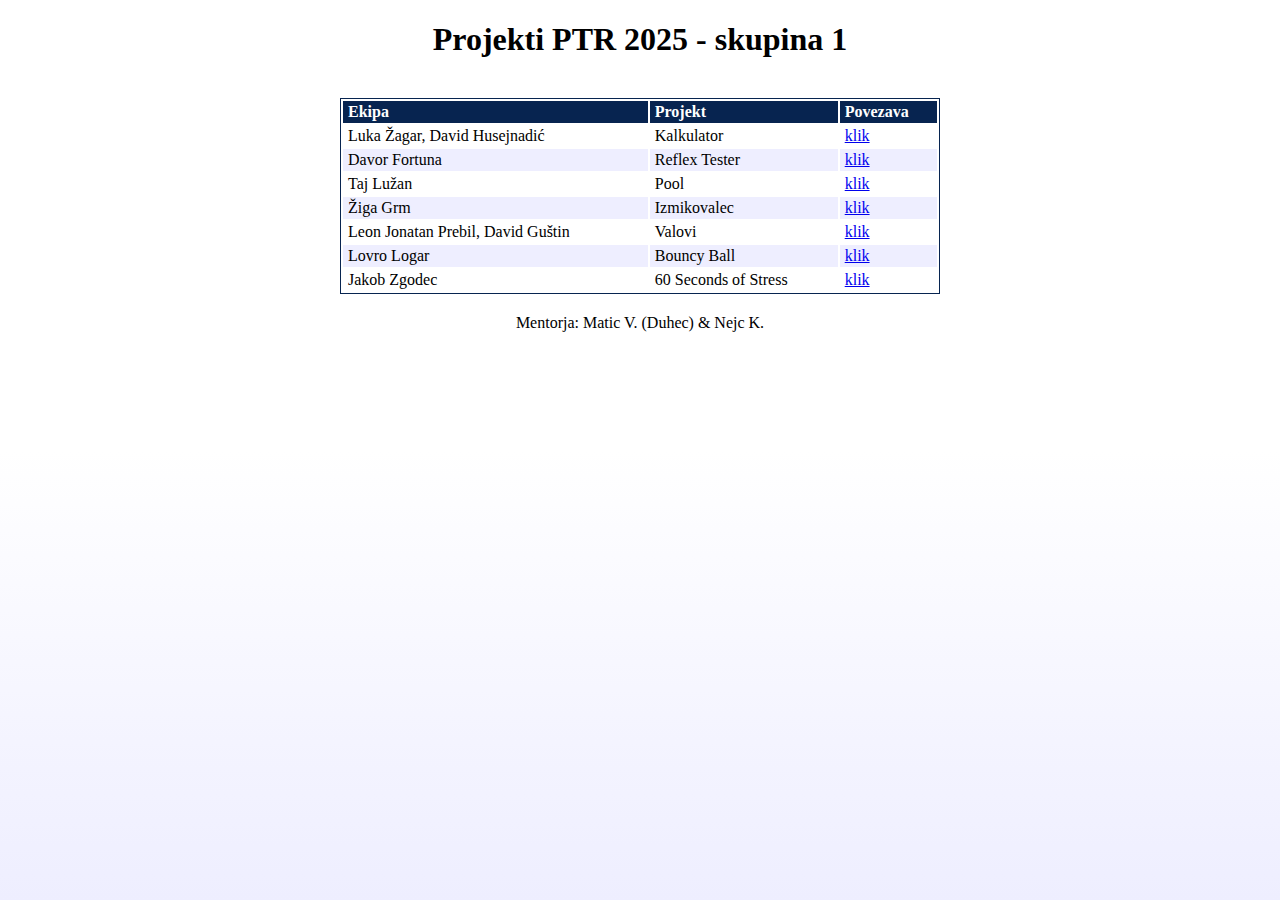
<file: index.html>
<!DOCTYPE html>
<html>
<head>
    <meta charset='utf-8'>
    <title>Projekti PTR 2025 začetna</title>
    <link rel="stylesheet" href="styles.css" />
</head>
<body>
    <h1>Projekti PTR 2025 - skupina 1</h1>
    <br />
    <table>
        <tr>
            <td>Ekipa</td>
            <td>Projekt</td>
            <td>Povezava</td>
        </tr>
        <tr>
            <td>Luka Žagar, David Husejnadić</td>
            <td>Kalkulator</td>
            <td><a href="https://lukazagar3.github.io/Tabor-Gorenje/Kalkulator/index2.html">klik</a></td>
        </tr>
        <tr>
            <td>Davor Fortuna</td>
            <td>Reflex Tester</td>
            <td><a href="https://davorfortuna.github.io/reflex_tester/naloge/index.html">klik</a></td>
        </tr>
        <tr>
            <td>Taj Lužan</td>
            <td>Pool</td>
            <td><a href="https://tajko10.github.io/PTR-pool-igra/">klik</a></td>
        </tr>
        <tr>
            <td>Žiga Grm</td>
            <td>Izmikovalec</td>
            <td><a href="http://sliperdonkei.github.io/Izmikovalec/">klik</a></td>
        </tr>
        <tr>
            <td>Leon Jonatan Prebil, David Guštin</td>
            <td>Valovi</td>
            <td><a href="https://daguds22.github.io/valovi/">klik</a></td>
        </tr>
        <tr>
            <td>Lovro Logar</td>
            <td>Bouncy Ball</td>
            <td><a href="https://hotmail-1.github.io/game/">klik</a></td>
        </tr>
        <tr>
            <td>Jakob Zgodec</td>
            <td>60 Seconds of Stress</td>
            <td><a href="https://jakob787.github.io/60secondGame/part6%202.html">klik</a></td>
        </tr>
    </table>

    <div class="mentors">
        Mentorja: Matic V. (Duhec) & Nejc K.
    </div>
</body>
</html>
</file>
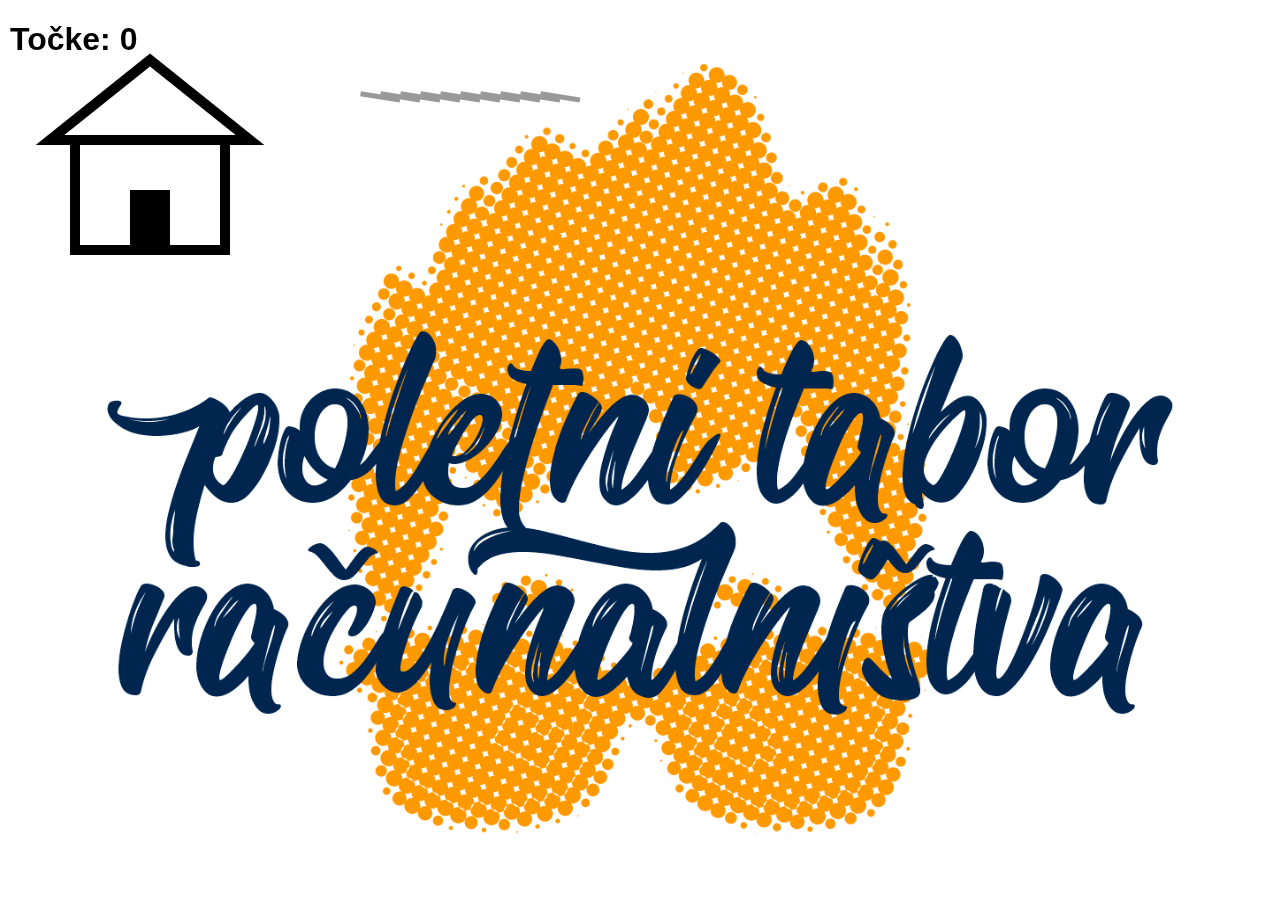
<file: igra/index.html>
<!DOCTYPE html>
<html>
<head>
  <script src="main.js"></script>
  <meta charset='utf-8'>
  <style>
    html,body {
      margin: 0;
      padding: 0;
      border: 0;
      overflow: hidden;
    }
  </style>
</head>
<body>
  <canvas id="canvas" width="300" height="300"></canvas>
</body>
</html>
</file>
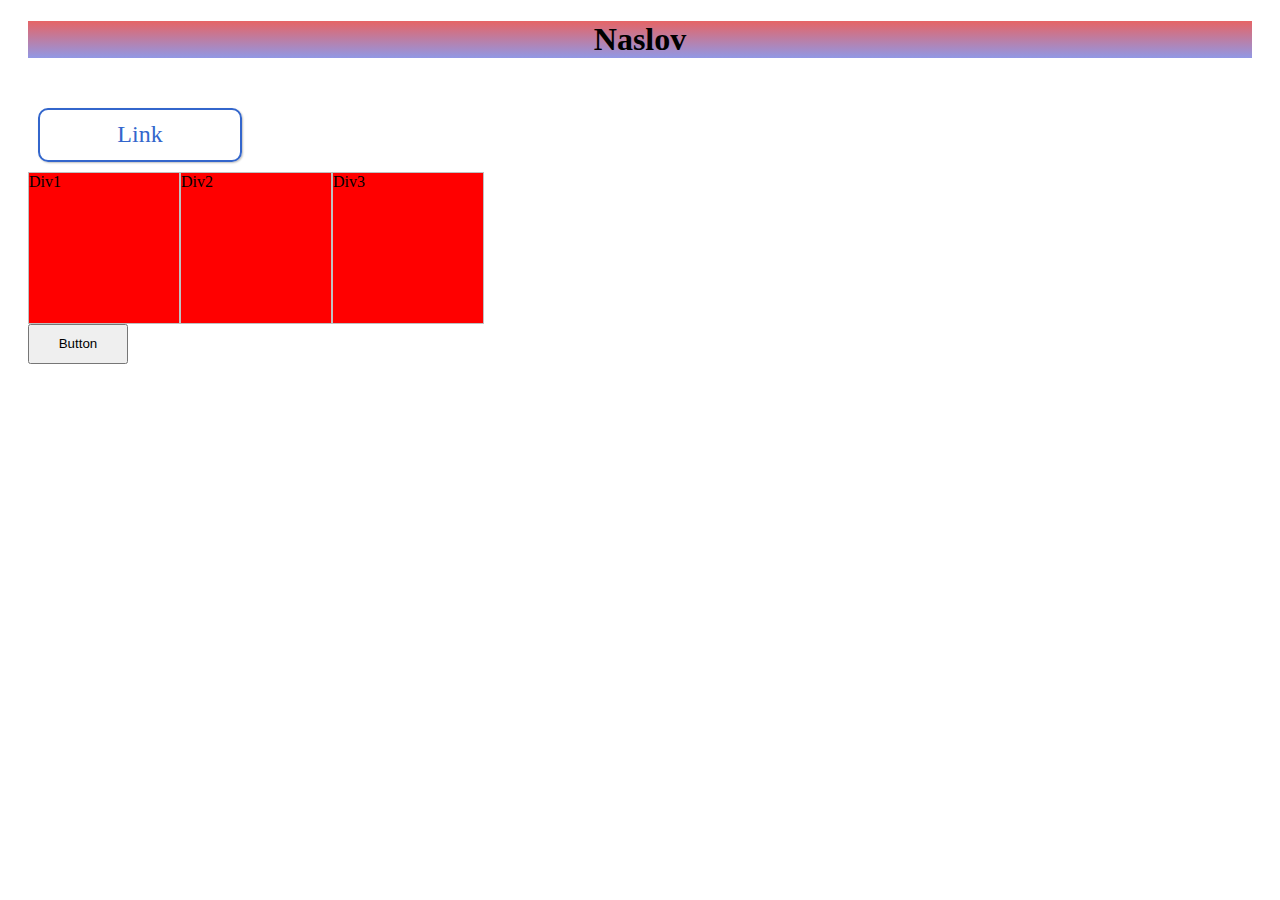
<file: naloge/index.html>
<!DOCTYPE html>
<html>
<head>
    <script src="nalogeOgrevanje.js"></script>
    <meta charset='utf-8'>
    <style>
        body {
            padding: 0 20px;
            background: url(https://i.dell.com/sites/csimages/App-Merchandizing_esupport_flatcontent_global_Images/all/bluescreen.png);
            background-size: contain;
            background-repeat: no-repeat;
        }
        .lepLink {
            color: #3366cc;
            text-decoration: none;
            font-size: 24px;
            font-weight: bold;
        }
        .lepLink:hover {
            color: #6699ff;
        }
        h1 { text-align: center; }
        .itemList {
            display: flex;
            flex-direction: row;
            flex-wrap: wrap;
        }
        .item {
            border: silver solid 1px;
            min-width: 150px;
            min-height: 150px;
            background-color: red;
        }
        .button {
            width: 100px;
            height: 40px;
        }
        .buttonLink {
            border: #3366cc solid 2px;
            width: 200px;
            height: 50px;
            align-items: center;
            justify-content: center;
            display: flex;
            text-decoration: none;
            color: #3366cc;
            border-radius: 10px;
            margin: 10px;
            box-shadow: 1px 1px 2px silver;
            font-size: 24px;
            background-color: #ffffffc0;
        }
        .buttonLink:hover {
            color: #6699ff;
            border-color: #6699ff;
        }
        .buttonLink:active {
            color: red;
        }
        h1 {
            background: linear-gradient(#e66465, #9198e5);
        }
    </style>
</head>
<body>
    <h1>Naslov</h1>
    <br />
    <a href="https://google.com" class="buttonLink">Link</a>

    <div class="itemList">
        <div class="item">Div1</div>
        <div class="item">Div2</div>
        <div class="item">Div3</div>
    </div>
    <button class="button" onclick="(function() { 
        //document.getElementsByClassName('item')[0].style.opacity = 0.5; 
        location.href = 'https://google.com';
    })()">Button</button>
</body>
</html>
</file>
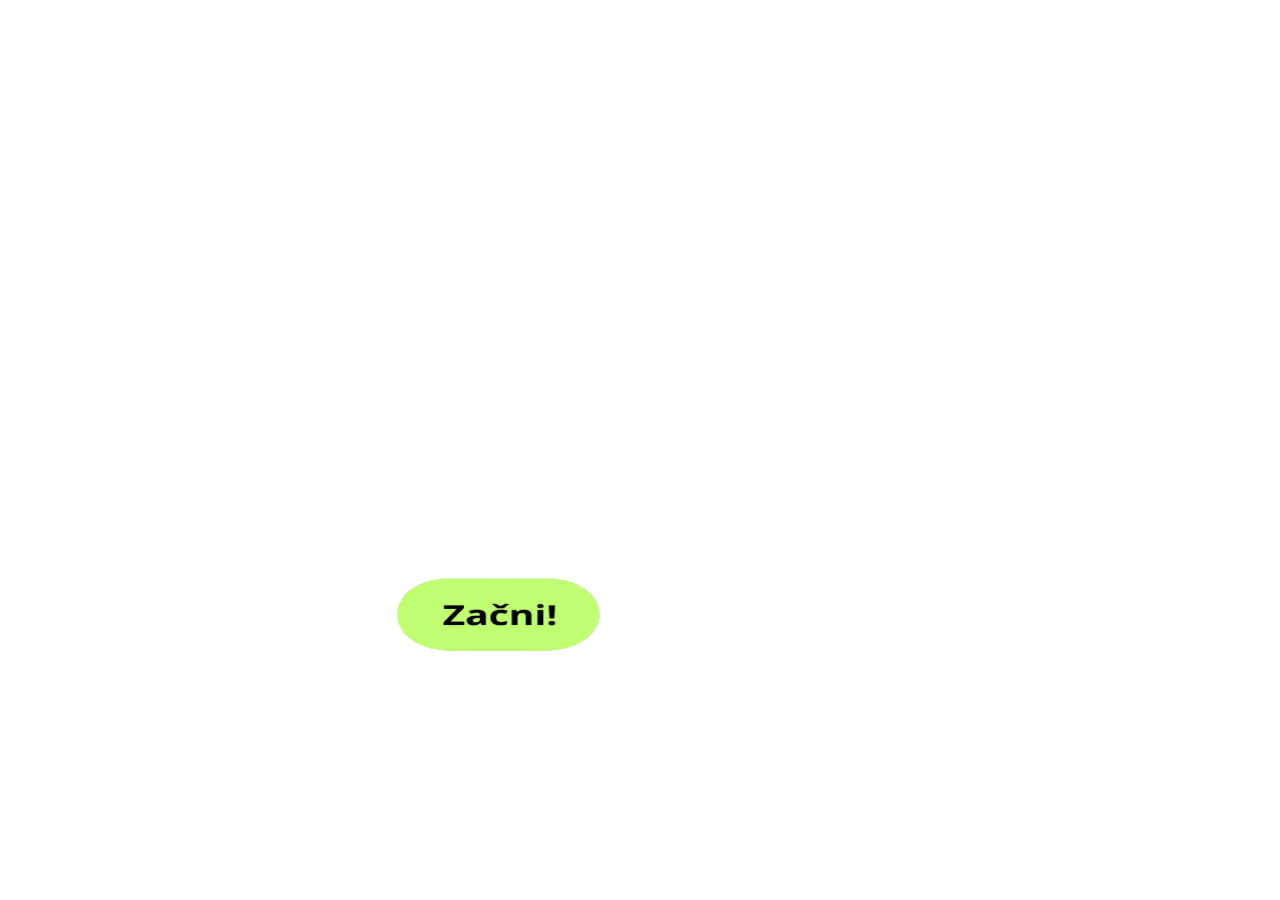
<file: projects/benjamin-s/index.html>
<!DOCTYPE html>
<html>
<head>
    <meta charset='utf-8'>
    <style>
        html, body {
            padding: 0;
            margin: 0;
            overflow: hidden;
        }
    </style>
</head>
<body>
    <canvas id="canvas" width="1500" height="800"></canvas>

    <script src="igrca.js"></script>

</body>
</html>
</file>
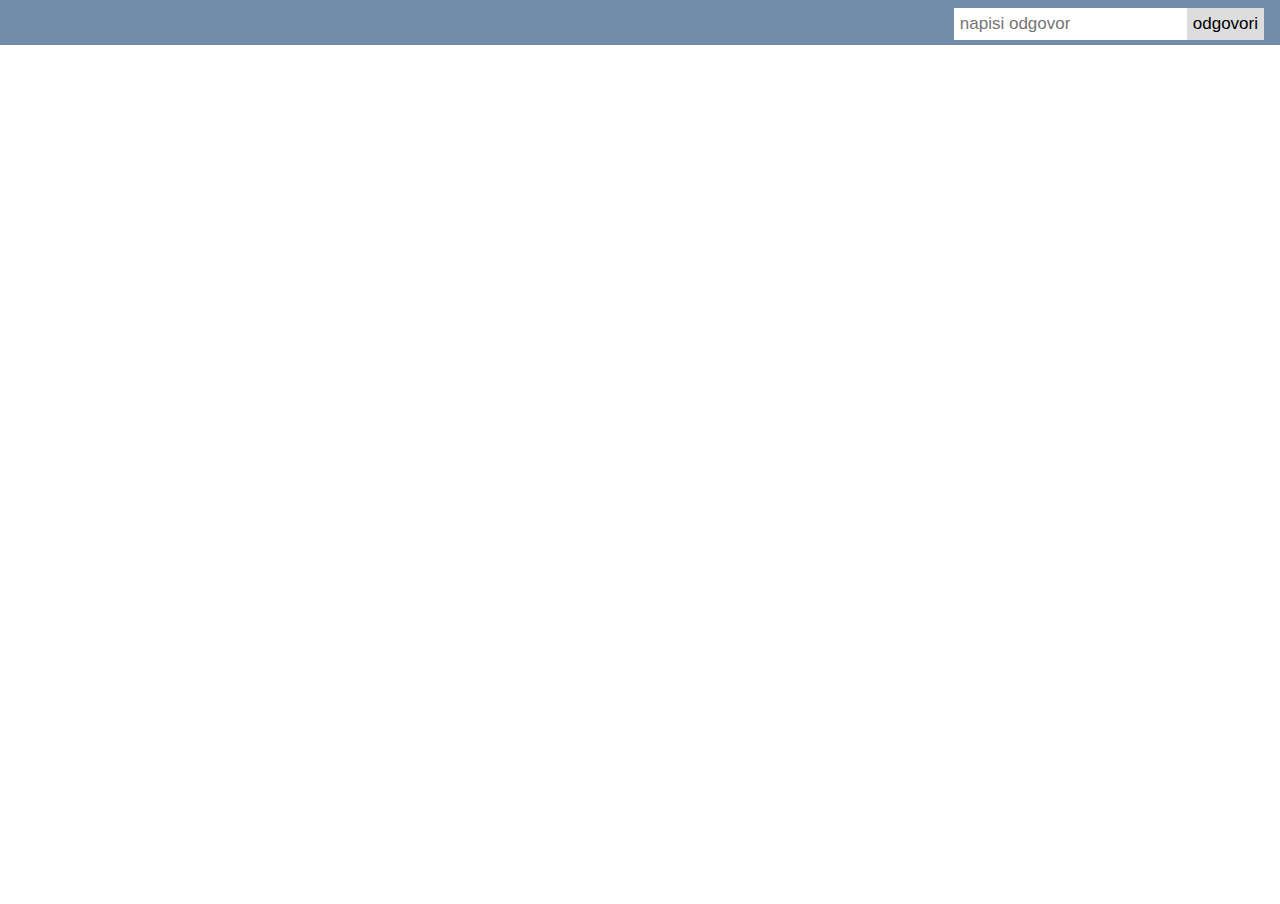
<file: projects/jure-r/index.html>
<!DOCTYPE html>
<html>
<head>
<meta name="viewport" content="width=device-width, initial-scale=1">
<style>
* {box-sizing: border-box;}

body {
  margin: 0;
  font-family: Arial, Helvetica, sans-serif;
  overflow: hidden;
  
}

.topnav {
  background-color: #748cab;
  position: absolute;
  top: 0;
  left: 0;
  right: 0;
  padding-bottom: 5px;
}

.topnav a {
  float: left;
  display: block;
  color: #e9e9e9;
  text-align: center;
  padding: 14px 16px;
  text-decoration: none;
  font-size: 17px;
}



.topnav .search-container {
  float: right;
  
}

.topnav input[type=text] {
  padding: 6px;
  margin-top: 8px;
  font-size: 17px;
  border: none;
  
}

.topnav .search-container button {
  float: right;
  padding: 6px;
  margin-top: 8px;
  margin-right: 16px;
  background: #ddd;
  font-size: 17px;
  border: none;
  cursor: pointer;
}

.topnav .search-container button:hover {
  background: #e9e9e9;
}


</style>
</head>
<body>

<div class="topnav">
  <div class="search-container">

    <input type="text" placeholder="napisi odgovor" name="search" id="odgovor">
    <button type="odgovori" onclick="odgovori()">odgovori</button>
  </div>
</div>

<canvas id="canvas">/<canvas>

<script src="main.js"></script>

</body>
</html>
</file>
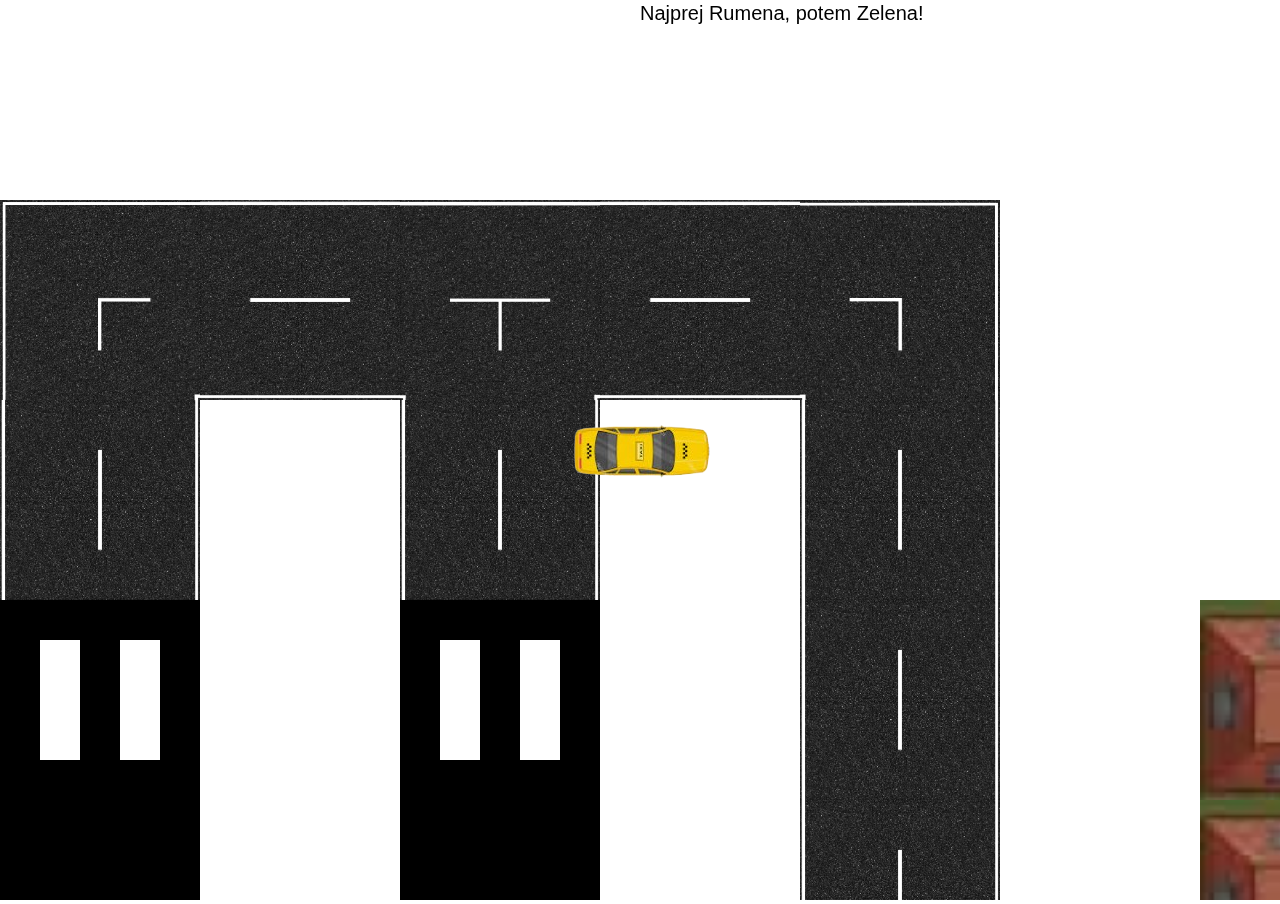
<file: projects/matic-p/index.html>
<!DOCTYPE html>
<html>
<head>
  <title>Taxi</title>
  <script src="TaksistUpdated.js"></script>
  <style>
    html,body{
      margin:0;
      padding:0;
      overflow:hidden;
    }
  </style>

</head>
<body>
  <canvas id="myCanvas" width="1000" height="1000"></canvas>
</body>
</html>
</file>
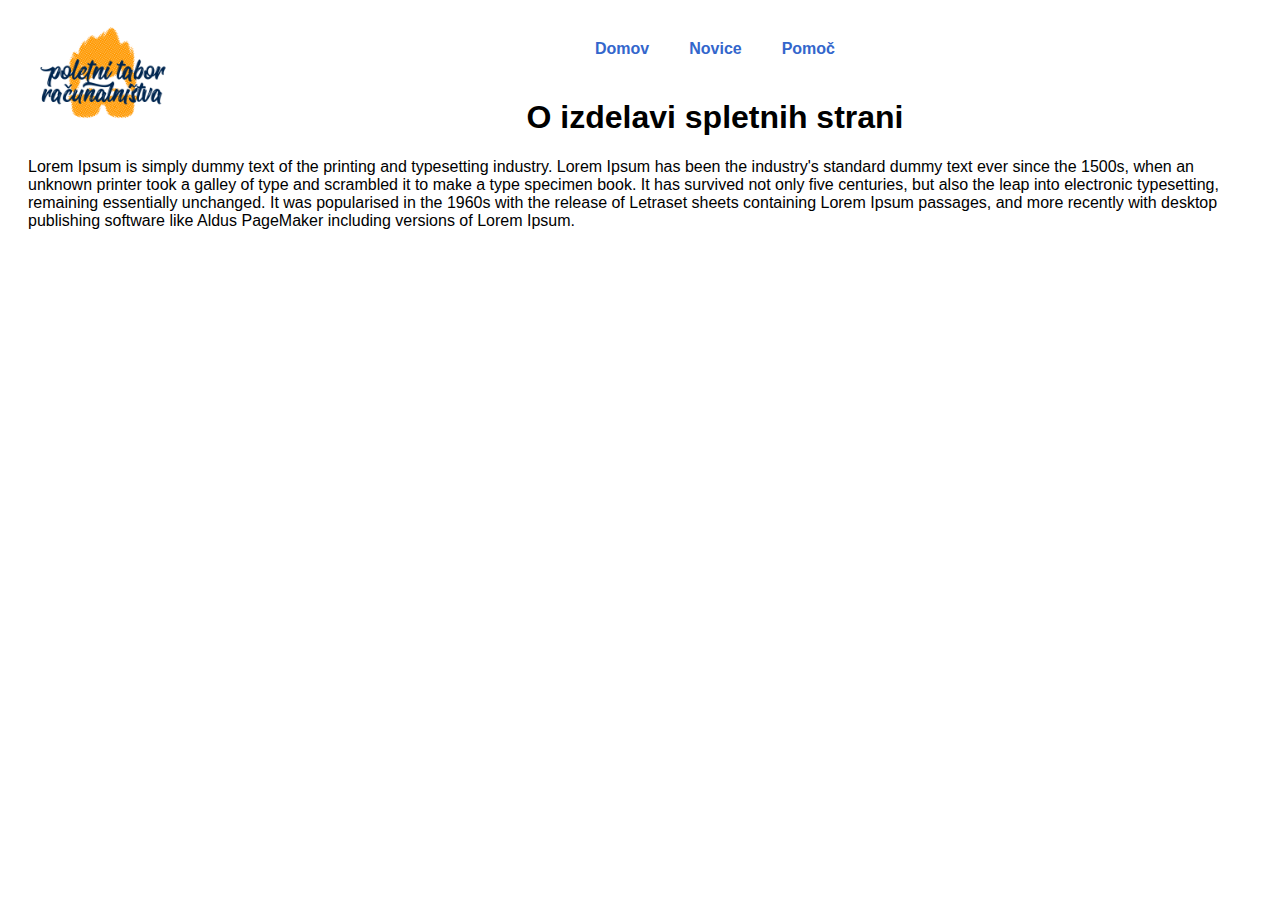
<file: naloge/index2.html>
<!DOCTYPE html>
<html>
<head>
    <meta charset='utf-8'>
    <link rel="stylesheet" href="styles.css">
</head>
<body>
    <div class="wrap">
        <img class="logo" src="logo.png" />

        <div class="topMenu">
            <div class="menuItem" data-page="page-home">Domov</div>
            <div class="menuItem" data-page="page-news">Novice</div>
            <div class="menuItem" data-page="page-help">Pomoč</div>
        </div>

        <div class="content">
            <div class="page page-home" style="display: block">
                <h1>O izdelavi spletnih strani</h1>
                <div class="text">
                    Lorem Ipsum is simply dummy text of the printing and typesetting industry. Lorem Ipsum has been the industry's standard dummy text ever since the 1500s, when an unknown printer took a galley of type and scrambled it to make a type specimen book. It has survived not only five centuries, but also the leap into electronic typesetting, remaining essentially unchanged. It was popularised in the 1960s with the release of Letraset sheets containing Lorem Ipsum passages, and more recently with desktop publishing software like Aldus PageMaker including versions of Lorem Ipsum.
                </div>
            </div>
            <div class="page page-news">
                <h1>Novice</h1>
                <div class="text">
                    Začeli smo s Poletnim taborom računalništva 2025!
                </div>
            </div>
            <div class="page page-help">
                <h1>Pomoč</h1>
                <div class="text">
                    Za pomoč pokliči Anjo.
                </div>
            </div>
        </div>
    </div>
    <script src="index2.js"></script>
</body>
</html>
</file>
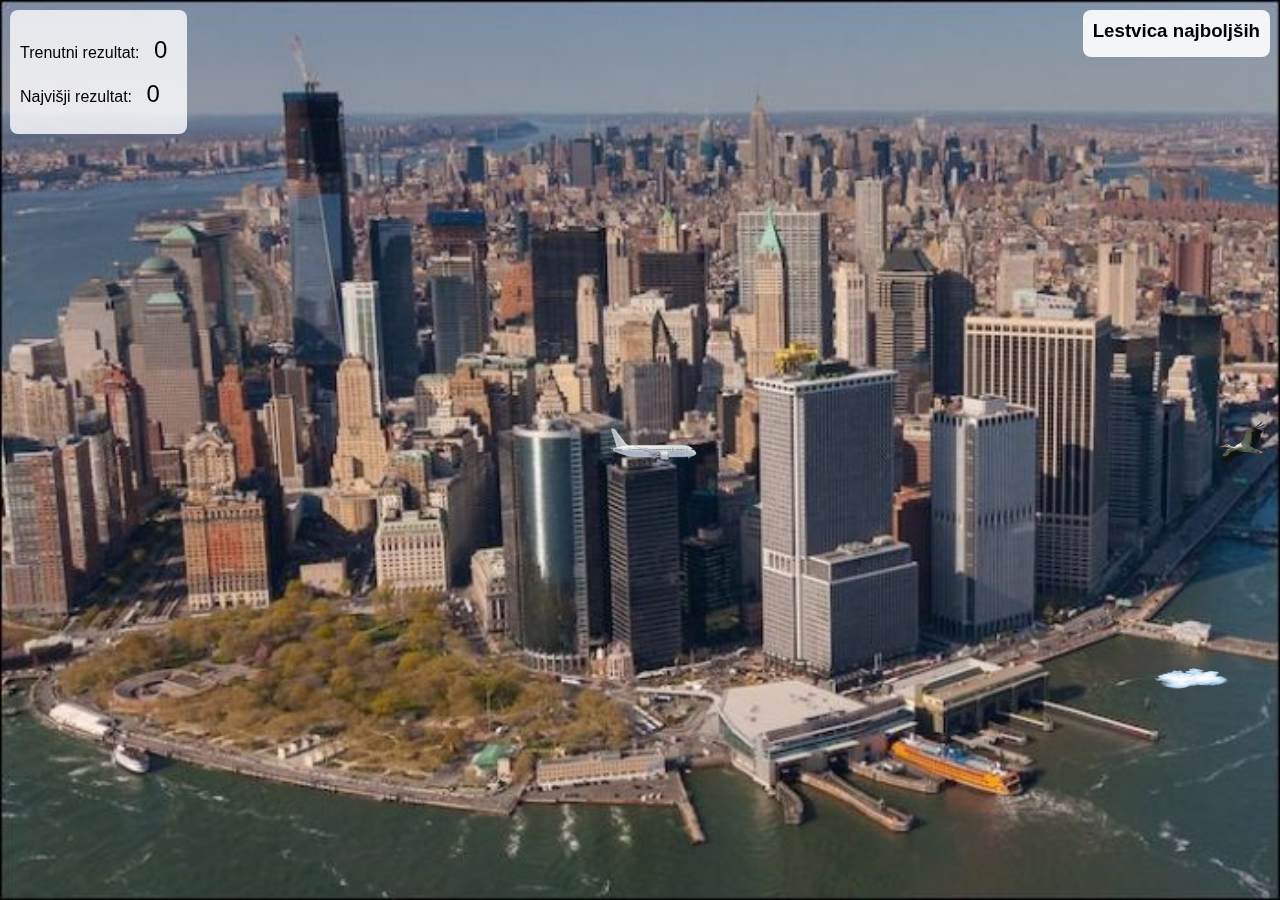
<file: projects/lojze-k/igra2.html>
<!DOCTYPE html>
<html lang="sl">
<head>
  <meta charset="UTF-8">
  <title>Let z letalom</title>
  <style>
    body {
      margin: 0;
      overflow: hidden;
      font-family: sans-serif;
    }
    canvas {
      display: block;
      background: #44f3a1;
    }
    #score, #Highscore {
      font-size: 24px;
      margin: 10px;
    }
    #LeaderboardContainer {
      position: absolute;
      top: 10px;
      right: 10px;
      background: rgba(255,255,255,0.9);
      padding: 10px;
      border-radius: 8px;
    }
    #LeaderboardContainer h3 {
      margin: 0 0 5px;
    }
    #Leaderboard {
      list-style: decimal;
      margin: 0;
      padding-left: 20px;
    }
  </style>
</head>
<body>
  <div style="position:absolute;top:10px;left:10px;background:rgba(255,255,255,0.8);padding:10px;border-radius:8px;">
    <p>Trenutni rezultat: <span id="score">0</span></p>
    <p>Najvišji rezultat: <span id="Highscore">0</span></p>
  </div>

  <div id="LeaderboardContainer">
    <h3>Lestvica najboljših</h3>
    <ol id="Leaderboard"></ol>
  </div>

  <canvas id="gameCanvas"></canvas>

<script>
const canvas = document.getElementById("gameCanvas");
const ctx = canvas.getContext("2d");

canvas.width = window.innerWidth;
canvas.height = window.innerHeight;

window.onresize = () => {
  canvas.width = window.innerWidth;
  canvas.height = window.innerHeight;
};

const backgroundImage = new Image();
backgroundImage.src = "new_yo28.jpg";

const planeImage = new Image();
planeImage.src = "plane.png";

const cloudImage = new Image();
cloudImage.src = "cloud.png";

const checkpointsImage = new Image();
checkpointsImage.src = "bird.png";

const pointSound = new Audio("https://www.soundjay.com/button/beep-07.wav");
let soundEnabled = false;

let gameOver = false;
let restartButton;

let plane = {
  x: canvas.width / 2 - 32,
  y: canvas.height / 2 - 32,
  width: 90,
  height: 60,
  speed: 5
};

let keys = {};
let clouds = [];
let checkpoints = [];

let score = 0;
let highScore = localStorage.getItem("HighScore") ? parseInt(localStorage.getItem("HighScore")) : 0;
document.getElementById("Highscore").textContent = highScore;

let leaderboard = JSON.parse(localStorage.getItem("Leaderboard")) || [];

function updateLeaderboardDisplay() {
  const el = document.getElementById("Leaderboard");
  el.innerHTML = "";
  leaderboard.sort((a, b) => b.score - a.score).slice(0, 5).forEach(entry => {
    const li = document.createElement("li");
    li.textContent = `${entry.name}: ${entry.score}`;
    el.appendChild(li);
  });
}

function addToLeaderboard(name, score) {
  leaderboard.push({ name, score });
  leaderboard.sort((a, b) => b.score - a.score);
  leaderboard = leaderboard.slice(0, 5);
  localStorage.setItem("Leaderboard", JSON.stringify(leaderboard));
  updateLeaderboardDisplay();
}

document.addEventListener("keydown", (e) => {
  keys[e.key.toLowerCase()] = true;
  if (!soundEnabled) {
    pointSound.play().catch(() => {});
    soundEnabled = true;
  }
});

document.addEventListener("keyup", (e) => {
  keys[e.key.toLowerCase()] = false;
});

function spawnCloud() {
  clouds.push({
    x: canvas.width,
    y: Math.random() * (canvas.height - 60),
    width: 100,
    height: 30,
    speed: 2 + Math.random() * 2
  });
}

function spawnCheckpoint() {
  checkpoints.push({
    x: canvas.width,
    y: Math.random() * (canvas.height - 80),
    width: 80,
    height: 80,
    passed: false
  });
}

function update() {
  if (keys['w']) plane.y -= plane.speed;
  if (keys['s']) plane.y += plane.speed;
  if (keys['a']) plane.x -= plane.speed;
  if (keys['d']) plane.x += plane.speed;

  plane.x = Math.max(0, Math.min(plane.x, canvas.width - plane.width));
  plane.y = Math.max(0, Math.min(plane.y, canvas.height - plane.height));

  clouds.forEach(cloud => {
    cloud.x -= cloud.speed;
  });

  checkpoints.forEach(cp => {
    cp.x -= 2;
    if (!cp.passed &&
        plane.x < cp.x + cp.width &&
        plane.x + plane.width > cp.x &&
        plane.y < cp.y + cp.height &&
        plane.y + plane.height > cp.y) {
      cp.passed = true;
      score++;
      pointSound.play();
    }
  });

  checkpoints = checkpoints.filter(cp => !cp.passed && cp.x + cp.width > 0);

  clouds.forEach(cloud => {
    if (plane.x < cloud.x + cloud.width &&
        plane.x + plane.width > cloud.x &&
        plane.y < cloud.y + cloud.height &&
        plane.y + plane.height > cloud.y) {
      gameOver = true;

      if (score > highScore) {
        highScore = score;
        localStorage.setItem("HighScore", highScore);
        document.getElementById("Highscore").textContent = highScore;
      }

      const playerName = prompt("Napiši ime za lestvico najboljših:");
      if (playerName) addToLeaderboard(playerName, score);

      createRestartButton();
    }
  });

  clouds = clouds.filter(cloud => cloud.x + cloud.width > 0);

  document.getElementById("score").textContent = score;
}

function draw() {
  ctx.clearRect(0, 0, canvas.width, canvas.height);
  ctx.drawImage(backgroundImage, 0, 0, canvas.width, canvas.height);

  clouds.forEach(cloud => {
    ctx.drawImage(cloudImage, cloud.x, cloud.y, cloud.width, cloud.height);
  });

  checkpoints.forEach(cp => {
    ctx.drawImage(checkpointsImage, cp.x, cp.y, cp.width, cp.height);
  });

  ctx.drawImage(planeImage, plane.x, plane.y, plane.width, plane.height);

  if (gameOver) {
    ctx.fillStyle = "rgba(0, 0, 0, 0.6)";
    ctx.fillRect(0, 0, canvas.width, canvas.height);

    ctx.fillStyle = "white";
    ctx.font = "50px Arial";
    ctx.textAlign = "center";
    ctx.fillText("GAME OVER", canvas.width / 2, canvas.height / 2 - 20);
  }
}

function gameLoop() {
  if (!gameOver) update();
  draw();
  requestAnimationFrame(gameLoop);
}

function createRestartButton() {
  restartButton = document.createElement("button");
  restartButton.textContent = "Igraj znova";
  restartButton.style.position = "absolute";
  restartButton.style.top = "65%";
  restartButton.style.left = "50%";
  restartButton.style.transform = "translate(-50%, -50%)";
  restartButton.style.padding = "15px 30px";
  restartButton.style.fontSize = "20px";
  restartButton.style.cursor = "pointer";
  restartButton.style.border = "none";
  restartButton.style.borderRadius = "10px";
  restartButton.style.backgroundColor = "#28a745";
  restartButton.style.color = "white";
  document.body.appendChild(restartButton);

  restartButton.addEventListener("click", () => {
    document.body.removeChild(restartButton);
    resetGame();
  });
}

function resetGame() {
  score = 0;
  plane.x = canvas.width / 2 - 32;
  plane.y = canvas.height / 2 - 32;
  clouds = [];
  checkpoints = [];
  gameOver = false;
  document.getElementById("score").textContent = score;
}

let imagesLoaded = 0;
function tryStartGame() {
  imagesLoaded++;
  if (imagesLoaded === 4) {
    spawnCloud();
    spawnCheckpoint();
    gameLoop();
    setInterval(spawnCloud, 2000);
    setInterval(spawnCheckpoint, 3000);
  }
  document.getElementById("score").textContent = score;
}

backgroundImage.onload = tryStartGame;
planeImage.onload = tryStartGame;
cloudImage.onload = tryStartGame;
checkpointsImage.onload = tryStartGame;

updateLeaderboardDisplay();
</script>
</body>
</html>
</file>
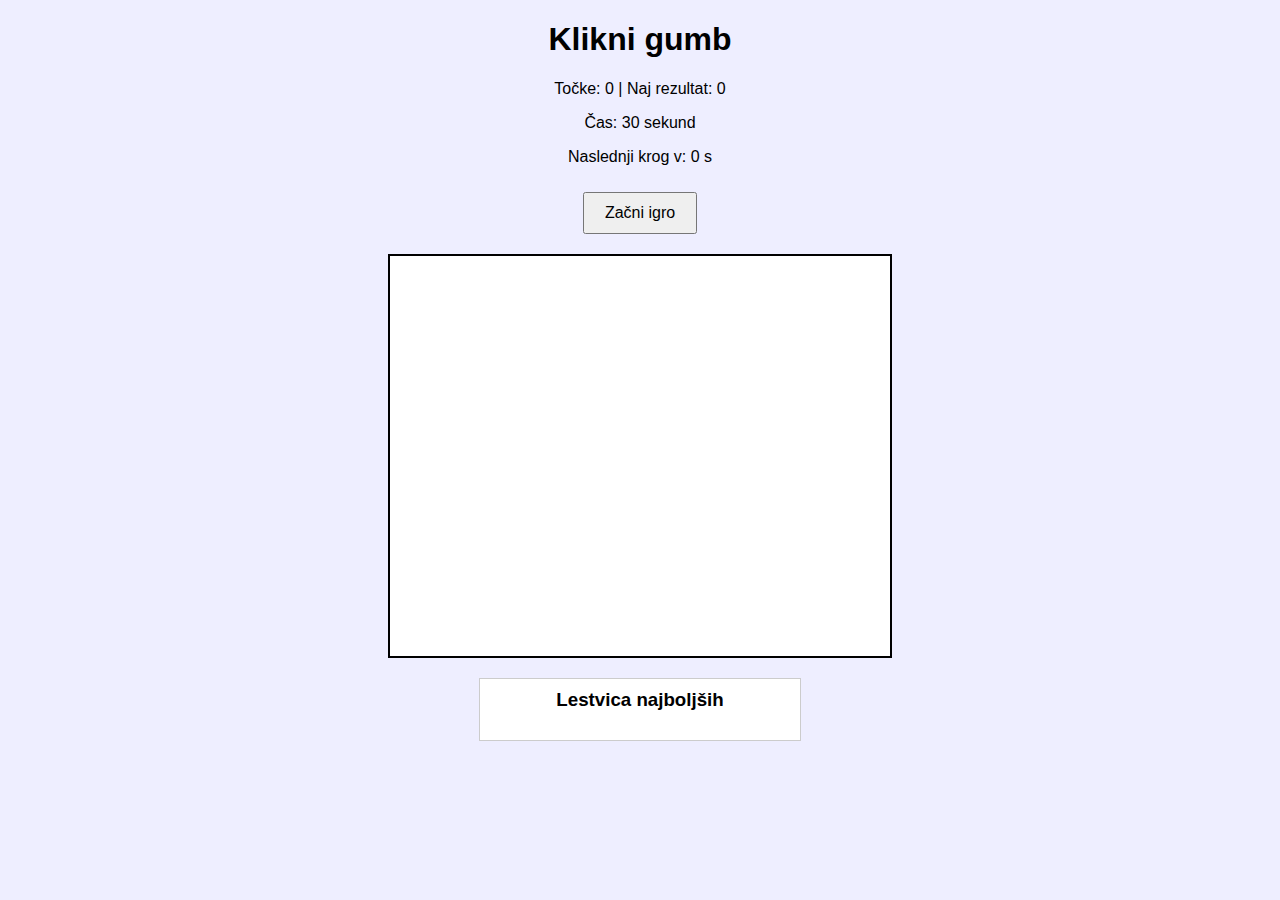
<file: projects/lojze-k/igra3.html>
<!DOCTYPE html>
<html lang="sl">
<head>
  <meta charset="UTF-8">
  <title>Klikni gumb</title>
  <style>
    body {
      font-family: sans-serif;
      text-align: center;
      background-color: #eef;
    }

    #gameArea {
      width: 500px;
      height: 400px;
      border: 2px solid black;
      margin: 20px auto;
      position: relative;
      background-color: #ffffff;
      overflow: hidden;
    }

    .circle {
      position: absolute;
      border-radius: 50%;
      cursor: pointer;
      transition: transform 0.2s ease;
    }

    .circle:active {
      transform: scale(1.1);
    }

    #startBtn {
      padding: 10px 20px;
      font-size: 16px;
      margin-top: 10px;
      cursor: pointer;
    }

    #info {
      margin-top: 10px;
    }

    #leaderboard {
      margin-top: 20px;
      width: 300px;
      margin-left: auto;
      margin-right: auto;
      background-color: #fff;
      border: 1px solid #ccc;
      padding: 10px;
    }

    #leaderboard h3 {
      margin-top: 0;
    }

    #leaderboard ul {
      list-style: none;
      padding: 0;
    }
  </style>
</head>
<body>

<h1>Klikni gumb</h1>
<p>Točke: <span id="score">0</span> | Naj rezultat: <span id="highscore">0</span></p>
<p>Čas: <span id="time">30</span> sekund</p>
<p>Naslednji krog v: <span id="nextSpawn">0</span> s</p>

<button id="startBtn">Začni igro</button>
<div id="gameArea"></div>

<div id="leaderboard">
  <h3>Lestvica najboljših</h3>
  <ul id="leaderboardList"></ul>
</div>

<audio id="clickSound" src="https://pixabay.com/sound-effects/computer-mouse-click-02-383961/" preload="auto"></audio>
<audio id="endSound" src="https://pixabay.com/sound-effects/beep-329314/" preload="auto"></audio>

<script>
  const gameArea = document.getElementById("gameArea");
  const scoreDisplay = document.getElementById("score");
  const highscoreDisplay = document.getElementById("highscore");
  const timeDisplay = document.getElementById("time");
  const nextSpawnDisplay = document.getElementById("nextSpawn");
  const startBtn = document.getElementById("startBtn");
  const leaderboardList = document.getElementById("leaderboardList");

  const clickSound = document.getElementById("clickSound");
  const endSound = document.getElementById("endSound");

  let score = 0;
  let timeLeft = 30;
  let gameInterval;
  let nextSpawnTimer;
  let isPlaying = false;

  let highScore = localStorage.getItem("highScore") ? parseInt(localStorage.getItem("highScore")) : 0;
  document.getElementById("highscore").textContent = highScore;

  let leaderboard = JSON.parse(localStorage.getItem("leaderboard")) || [];

  const ballTypes = [
    { color: 'red', size: 50, points: 1 },
    { color: 'green', size: 40, points: 2 },
    { color: 'blue', size: 30, points: 3 },
    { color: 'gold', size: 20, points: 5 }
  ];

  function randomPosition(max) {
    return Math.floor(Math.random() * max);
  }

  function spawnCircle() {
    if (!isPlaying || timeLeft <= 0) return;

    const type = ballTypes[Math.floor(Math.random() * ballTypes.length)];
    const circle = document.createElement("div");
    circle.classList.add("circle");
    circle.style.width = `${type.size}px`;
    circle.style.height = `${type.size}px`;
    circle.style.backgroundColor = type.color;

    const maxX = gameArea.clientWidth - type.size;
    const maxY = gameArea.clientHeight - type.size;
    circle.style.left = `${randomPosition(maxX)}px`;
    circle.style.top = `${randomPosition(maxY)}px`;

    circle.onclick = () => {
      if (!isPlaying || timeLeft <= 0) return;
      score += type.points;
      scoreDisplay.textContent = score;

      if (clickSound) {
        clickSound.currentTime = 0;
        clickSound.play();
      }

      circle.remove();
      spawnCircle();
    };

    gameArea.appendChild(circle);

    let secondsLeft = 1.5;
    nextSpawnDisplay.textContent = secondsLeft.toFixed(1);

    if (nextSpawnTimer) clearInterval(nextSpawnTimer);
    nextSpawnTimer = setInterval(() => {
      secondsLeft -= 0.1;
      nextSpawnDisplay.textContent = Math.max(0, secondsLeft.toFixed(1));
    }, 100);

    setTimeout(() => {
      if (gameArea.contains(circle)) {
        circle.remove();
        spawnCircle();
      }
    }, 1500);
  }

  function updateLeaderboardDisplay() {
    leaderboardList.innerHTML = "";
    leaderboard.slice(0, 5).forEach(entry => {
      const li = document.createElement("li");
      li.textContent = `${entry.name}: ${entry.score}`;
      leaderboardList.appendChild(li);
    });
  }

  function tryAddToLeaderboard(score) {
    if (leaderboard.length < 5 || score > leaderboard[leaderboard.length - 1].score) {
      const name = prompt("Vnesi svoje ime za lestvico najboljših:");
      if (name) {
        leaderboard.push({ name, score });
        leaderboard.sort((a, b) => b.score - a.score);
        leaderboard = leaderboard.slice(0, 5);
        localStorage.setItem("leaderboard", JSON.stringify(leaderboard));
        updateLeaderboardDisplay();
      }
    }
  }

  function startGame() {
    if (isPlaying) return;

    isPlaying = true;
    score = 0;
    timeLeft = 30;
    scoreDisplay.textContent = score;
    timeDisplay.textContent = timeLeft;
    nextSpawnDisplay.textContent = "0";
    gameArea.innerHTML = " ";
    startBtn.disabled = true;

    spawnCircle();

    if (gameInterval) clearInterval(gameInterval);
    gameInterval = setInterval(() => {
      timeLeft--;
      timeDisplay.textContent = timeLeft;

      if (timeLeft <= 0) {
        clearInterval(gameInterval);
        clearInterval(nextSpawnTimer);
        gameArea.innerHTML = " ";
        isPlaying = false;
        startBtn.disabled = false;

        if (endSound) {
          endSound.currentTime = 0;
          endSound.play();
        }

        if (score > highScore) {
          highScore = score;
          localStorage.setItem("highScore", highScore);
          highscoreDisplay.textContent = highScore;
        }

        tryAddToLeaderboard(score);
        alert(`Konec igre! Dobil si ${score} točk.`);
      }
    }, 1000);
  }

  startBtn.onclick = startGame;
  updateLeaderboardDisplay();
</script>
</body>
</html>
</file>
<file: styles.css>
html {
    height: 100vh;
    background-image: linear-gradient(white, white, #eeeeff);
}
.topWrap {
    display: flex;
    flex-direction: row;
    gap: 20px;
    align-items: center;
    justify-content: center;
    margin-bottom: 10px;
}
h1 {
    text-align: center;
}
table { 
    border: #072450 solid 1px; 
    width: 100%;
    max-width: 600px;
    margin: auto;
}
table tr:nth-child(odd) {
    background-color: #eeeeff;
}
table tr:first-child {
    font-weight: bold;
    background-color: #072450;
    color: white;
}
table tr td {
    padding: 2px 5px;
}
.mentors {
    text-align: center;
    margin: 20px;
}
</file>
<file: naloge/styles.css>
html, body {
    font-family: Arial, Helvetica;
}

.wrap {
    margin: 20px;
}
.topMenu {
    display: flex;
    flex-direction: row;
    align-items: center;
    justify-content: center;
}
.menuItem {
    margin: 10px;
    padding: 10px;
    cursor: pointer;
    color: #3366cc;
    font-weight: bold;
}
.menuItem:hover {
    color: #6699ff;
}

h1 {
    text-align: center;
}

.logo {
    float:left;
    width: 25%;
    max-width: 150px;
}

.page {
    display: none;
}
</file>
